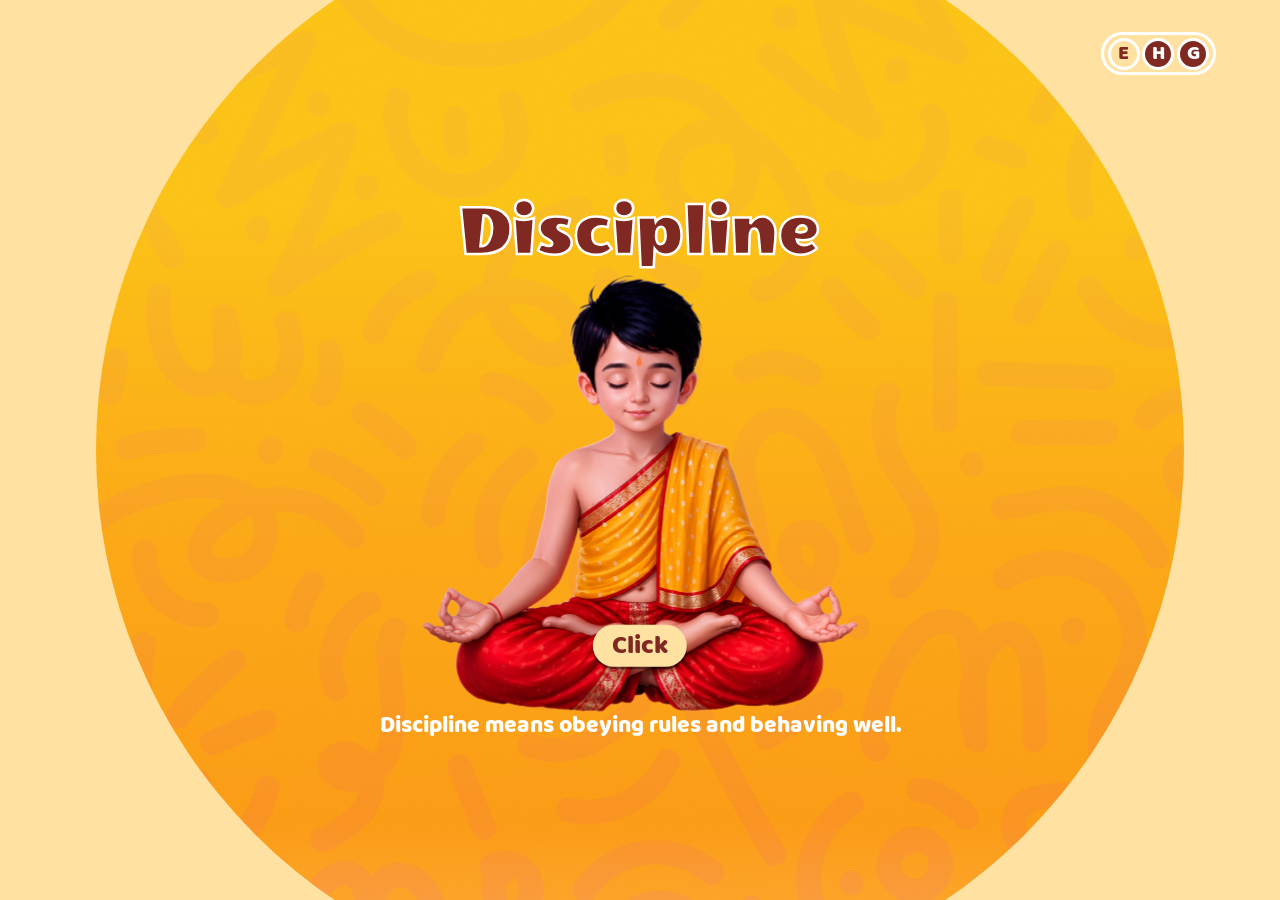
<file: index.html>
<!doctype html>
<html lang="en">
  <head>
    <meta charset="UTF-8" />
    <meta name="viewport" content="width=device-width, initial-scale=1.0" />
    <title data-lang-key="title"></title>
    <link rel="stylesheet" href="./assets/css/style.css" />
  </head>

  <body>
    <div class="circle" id="introCircle">
      <div class="title-main" data-lang-key="title"></div>
      <div class="description" data-lang-key="desc"></div>
      <img class="boy" src="./assets/images/mascot.png" alt="">
      <button
        id="startBtn"
        class="startBtn-1"
        data-lang-key="click"
      ></button>
    </div>

    <!-- Kept outside .main so it is visible initially -->
    <div class="language-container">
      <div class="english active">E</div>
      <div class="hindi">H</div>
      <div class="gujrati">G</div>
    </div>

    <div class="main">
      <div class="home-button home-btn">
        <img src="./assets/images/home-btn.png" alt="" />
      </div>

      <div class="page-title">
        <span data-lang-key="title"></span>
      </div>

      <div class="topics">
        <a href="home.html" class="topic topic-1">
          <div class="num num-1" data-lang-key="num-1"></div>
          <span data-lang-key="topic-1"></span>
          <img src="./assets/images/topic-1.png" alt="" />
        </a>

        <a href="upashray.html" class="topic topic-3">
          <div class="num num-2" data-lang-key="num-2"></div>
          <span data-lang-key="topic-3"></span>
          <img src="./assets/images/topic-3.png" alt="" />
        </a>

        <a href="pathshala.html" class="topic topic-4">
          <div class="num num-3" data-lang-key="num-3"></div>
          <span data-lang-key="topic-4"></span>
          <img src="./assets/images/topic-4.png" alt="" />
        </a>
      </div>
    </div>

    <script src="./assets/js/data.js"></script>
<script src="./assets/js/app.js"></script>

    <script>
      const introCircle = document.getElementById("introCircle");
      const main = document.querySelector(".main");
      const startBtn = document.getElementById("startBtn");
      const homeBtn = document.querySelector(".home-btn");
      const description = document.querySelector(".description");

      const englishBtn = document.querySelector(".english");
      const hindiBtn = document.querySelector(".hindi");
      const gujratiBtn = document.querySelector(".gujrati");

      const transitionAudio = new Audio(
        "./assets/audio/transition/2.mp3",
      );

      const englishAudio = new Audio("./assets/audio/Eng.mpeg");
      const hindiAudio = new Audio("./assets/audio/Hin.mpeg");
      const gujratiAudio = new Audio("./assets/audio/Guj.mpeg");

      const homeAudio = new Audio("./assets/audio/pop.mp3");

      const topicAudio = new Audio(
        "./assets/audio/topic_home-btn_back-btn/7.mp3",
      );

      const allAudios = [
        transitionAudio,
        englishAudio,
        hindiAudio,
        gujratiAudio,
        homeAudio,
        topicAudio,
      ];

      allAudios.forEach((audio) => {
        audio.preload = "auto";
      });

      function playAudio(audio) {
        if (!audio) return;

        try {
          allAudios.forEach((item) => {
            if (item !== audio) {
              item.pause();
              item.currentTime = 0;
            }
          });

          audio.pause();
          audio.currentTime = 0;

          audio.play().catch((error) => {
            console.log("Audio play blocked or failed:", error);
          });
        } catch (error) {
          console.log("Audio play error:", error);
        }
      }

      function startIntro() {
        introCircle.style.display = "flex";
        introCircle.style.opacity = "1";
        introCircle.style.pointerEvents = "auto";

        introCircle.classList.remove("expand");
        main.classList.remove("show");

        void introCircle.offsetWidth;
        void main.offsetWidth;

        introCircle.classList.add("expand");

        setTimeout(() => {
          main.classList.add("show");
        }, 250);

        setTimeout(() => {
          introCircle.style.display = "none";
        }, 1300);
      }

     const boy = document.querySelector(".boy");

startBtn?.addEventListener("click", () => {
  // Hide mascot immediately
  if (boy) {
    boy.style.display = "none";
  }

  if (description) {
    description.style.display = "none";
  }

  playAudio(transitionAudio);
  startIntro();
});

      englishBtn?.addEventListener("click", () => {
        playAudio(englishAudio);
      });

      hindiBtn?.addEventListener("click", () => {
        playAudio(hindiAudio);
      });

      gujratiBtn?.addEventListener("click", () => {
        playAudio(gujratiAudio);
      });

      homeBtn?.addEventListener("click", (event) => {
        event.preventDefault();

        playAudio(homeAudio);

        main.classList.remove("show");

        if (boy) {
          boy.style.display = "";
        }

        if (description) {
          description.style.display = "block";
        }

        introCircle.style.display = "flex";
        introCircle.style.opacity = "1";
        introCircle.style.pointerEvents = "auto";
        introCircle.classList.remove("expand");

        void introCircle.offsetWidth;
        void main.offsetWidth;
      });

      document.querySelectorAll(".topic").forEach((topic) => {
        topic.addEventListener("click", function (event) {
          event.preventDefault();

          const link = this.getAttribute("href");

          playAudio(topicAudio);

          setTimeout(() => {
            window.location.href = link;
          }, 700);
        });
      });
    </script>
  </body>
</html>
</file>
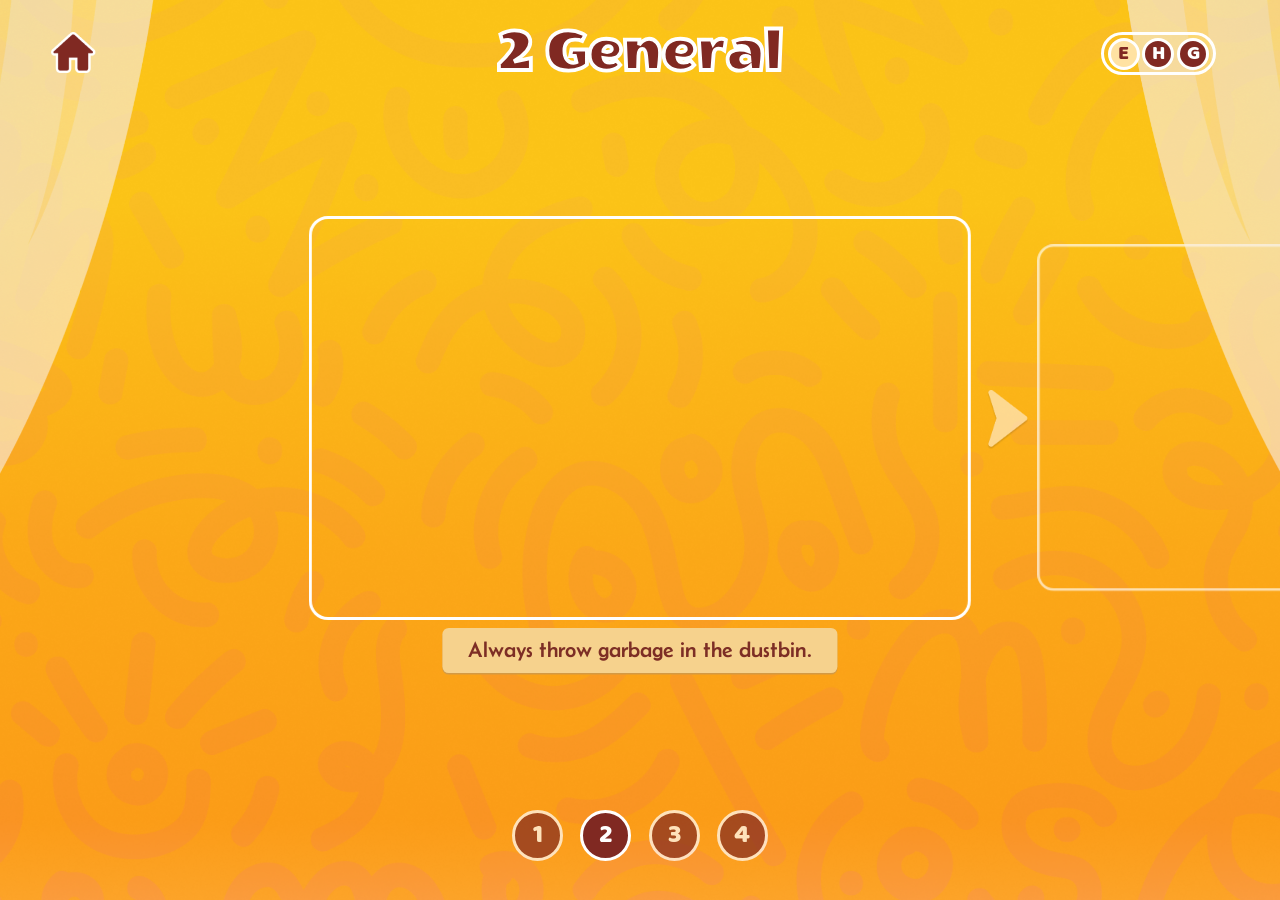
<file: general.html>
<!doctype html>
<html lang="en">
  <head>
    <meta charset="UTF-8" />
    <meta name="viewport" content="width=device-width, initial-scale=1.0" />
    <title data-lang-key="title-2"></title>
    <link
      rel="stylesheet"
      href="./assets/css/swiper-bundle.min.css"
    />
    <link rel="stylesheet" href="./assets/css/style.css" />
  </head>

  <body>
    <a href="index.html" class="home-button home-btn">
      <img src="./assets/images/home-btn.png" alt="" />
    </a>

    <div class="curtain left-curtain">
      <img src="./assets/images/left-curten.png" alt="" />
    </div>

    <div class="curtain right-curtain">
      <img src="./assets/images/right-curten.png" alt="" />
    </div>

    <div class="page-title">
      <span data-lang-key="title-2"></span>
    </div>

    <div class="language-container">
      <div class="english active">E</div>
      <div class="hindi">H</div>
      <div class="gujrati">G</div>
    </div>

    <div class="custom-swiper-wrapper">
      <div class="custom-nav custom-prev">
        <img src="./assets/images/prev-btn.png" alt="" />
      </div>

      <div class="swiper roomSwiper">
        <div class="swiper-wrapper">
          <div class="swiper-slide" data-caption-key="slide-2.1">
            <div class="slide-card">
              <div class="slide-image-box">
                <video
                  autoplay
                  muted
                  loop
                  playsinline
                  src="./assets/videos/2-1.mp4"
                  preload="auto"
                ></video>
              </div>
            </div>
          </div>

          <div class="swiper-slide" data-caption-key="slide-2.2">
            <div class="slide-card">
              <div class="slide-image-box">
                <video
                  muted
                  loop
                  playsinline
                  src="./assets/videos/2-2.mp4"
                  preload="none"
                ></video>
              </div>
            </div>
          </div>

          <div class="swiper-slide" data-caption-key="slide-2.3">
            <div class="slide-card">
              <div class="slide-image-box">
                <video
                  muted
                  loop
                  playsinline
                  src="./assets/videos/2-3.mp4"
                  preload="none"
                ></video>
              </div>
            </div>
          </div>
        </div>

        <div class="shared-caption">
          <div id="sharedCaption"></div>
        </div>
      </div>

      <div class="pages">
        <a href="home.html" data-lang-key="num-1" class="page page-1">1</a>
        <a href="general.html" data-lang-key="num-2" class="page page-1">2</a>
        <a href="upashray.html" data-lang-key="num-3" class="page page-1">3</a>
        <a href="pathshala.html" data-lang-key="num-4" class="page page-1">4</a>
      </div>

      <div class="custom-nav custom-next">
        <img src="./assets/images/next-btn.png" alt="Next" />
      </div>
    </div>

    <script src="./assets/js/data.js"></script>
<script src="./assets/js/app.js"></script>
    <script src="./assets/js/swiper-bundle.min.js"></script>

    <script>
      (() => {
        const sharedCaption = document.getElementById("sharedCaption");

        const homeBtn = document.querySelector(".home-btn");
        const englishBtn = document.querySelector(".english");
        const hindiBtn = document.querySelector(".hindi");
        const gujratiBtn = document.querySelector(".gujrati");

        const prevBtn = document.querySelector(".custom-prev");
        const nextBtn = document.querySelector(".custom-next");

        const pageLinks = document.querySelectorAll(".pages .page");

        const curtainAudio = new Audio("./assets/audio/swipe/curtain.mp3");

        const englishAudio = new Audio("./assets/audio/Eng.mpeg");
        const hindiAudio = new Audio("./assets/audio/Hin.mpeg");
        const gujratiAudio = new Audio("./assets/audio/Guj.mpeg");

        const homeAudio = new Audio("./assets/audio/pop.mp3");
        const topicAudio = new Audio("./assets/audio/topic_home-btn_back-btn/7.mp3");
        const navAudio = new Audio("./assets/audio/swipe/4.mp3");

        curtainAudio.preload = "auto";
        englishAudio.preload = "auto";
        hindiAudio.preload = "auto";
        gujratiAudio.preload = "auto";
        homeAudio.preload = "auto";
        topicAudio.preload = "auto";
        navAudio.preload = "auto";

        function playAudio(audio) {
          if (!audio) return;

          try {
            audio.pause();
            audio.currentTime = 0;

            audio.play().catch((error) => {
              console.log("Audio play blocked or failed:", error);
            });
          } catch (error) {
            console.log("Audio play error:", error);
          }
        }

        window.addEventListener("load", () => {
          playAudio(curtainAudio);
        });

        englishBtn?.addEventListener("click", () => {
          playAudio(englishAudio);
        });

        hindiBtn?.addEventListener("click", () => {
          playAudio(hindiAudio);
        });

        gujratiBtn?.addEventListener("click", () => {
          playAudio(gujratiAudio);
        });

        homeBtn?.addEventListener("click", (e) => {
          e.preventDefault();

          const link = homeBtn.getAttribute("href");

          playAudio(homeAudio);

          setTimeout(() => {
            window.location.href = link;
          }, 500);
        });

        pageLinks.forEach((page) => {
          page.addEventListener("click", function (e) {
            e.preventDefault();

            const link = this.getAttribute("href");

            playAudio(topicAudio);

            setTimeout(() => {
              window.location.href = link;
            }, 500);
          });
        });

        prevBtn?.addEventListener("click", () => {
          playAudio(navAudio);
        });

        nextBtn?.addEventListener("click", () => {
          playAudio(navAudio);
        });

        function getResponsiveSpace() {
          const swiperEl = document.querySelector(".roomSwiper");
          if (!swiperEl) return 760;

          const baseDesignWidth = 1920;
          const currentWidth = swiperEl.offsetWidth;

          // slides are as wide as the card; keep the gap between cards a constant fraction of the card width
          const card = swiperEl.querySelector(".slide-card");
          if (card && card.offsetWidth) return card.offsetWidth * 0.03;
          return (760 * currentWidth) / baseDesignWidth;
        }

        function getCurrentLanguage() {
          return localStorage.getItem("selectedLanguage") || "English";
        }

        function updateSharedCaption(text) {
          const captionBox = document.querySelector(".shared-caption");
          const captionText = document.getElementById("sharedCaption");

          if (!captionBox || !captionText) return;

          const currentWidth = captionBox.offsetWidth || window.innerWidth * 0.2;

          captionBox.style.width = currentWidth + "px";
          captionText.textContent = text;

          requestAnimationFrame(() => {
            captionBox.style.width = "auto";

            const naturalWidth = captionBox.scrollWidth;
            const minWidth = window.innerWidth * 0.2;
            const maxWidth = window.innerWidth * 0.4;

            const finalWidth = Math.max(
              minWidth,
              Math.min(naturalWidth, maxWidth)
            );

            captionBox.style.width = finalWidth + "px";
          });
        }

        function updateSwiperCaption(swiper) {
          if (!sharedCaption) return;
          if (typeof translations === "undefined") return;

          const activeSlide = swiper.slides[swiper.activeIndex];
          if (!activeSlide) return;

          const captionKey = activeSlide.getAttribute("data-caption-key");
          if (!captionKey) return;

          const currentLang = getCurrentLanguage();
          const langData = translations[currentLang] || {};
          const fallbackData = translations["English"] || {};
          const caption = langData[captionKey] || fallbackData[captionKey] || "";

          if (sharedCaption.textContent === caption) return;

          updateSharedCaption(caption);
        }

        function updateNavVisibility(swiper) {
          if (!prevBtn || !nextBtn) return;

          if (swiper.isBeginning) {
            prevBtn.style.visibility = "hidden";
            prevBtn.style.pointerEvents = "none";
          } else {
            prevBtn.style.visibility = "visible";
            prevBtn.style.pointerEvents = "auto";
          }

          if (swiper.isEnd) {
            nextBtn.style.visibility = "hidden";
            nextBtn.style.pointerEvents = "none";
          } else {
            nextBtn.style.visibility = "visible";
            nextBtn.style.pointerEvents = "auto";
          }
        }

        // Only play the video in the centered (active) slide; pause all others.
        function manageSlideVideos(swiper) {
          if (!swiper || !swiper.slides) return;

          const activeSlide = swiper.slides[swiper.activeIndex];

          swiper.slides.forEach((slide, slideIndex) => {
            const video = slide.querySelector("video");
            if (!video) return;

            // active slide loads fully; its immediate neighbours load just the first frame
            // (so they show a picture, not an empty box); everything else stays unloaded
            const isNeighbour = Math.abs(slideIndex - swiper.activeIndex) === 1;
            video.preload = slide === activeSlide ? "auto" : isNeighbour ? "metadata" : "none";
            if (isNeighbour && video.readyState === 0 && video.networkState !== 2) {
              video.load();
            }

            if (slide === activeSlide) {
              if (video.paused) {
                video.play().catch((error) => {
                  console.log("Video play blocked or failed:", error);
                });
              }
            } else {
              if (!video.paused) {
                video.pause();
              }
            }
          });
        }

        const roomSwiper = new Swiper(".roomSwiper", {
          direction: "horizontal",
          loop: false,
          centeredSlides: true,
          slidesPerView: "auto",
          slidesPerGroup: 1,
          spaceBetween: getResponsiveSpace(),
          speed: 800,
          watchSlidesProgress: true,
          navigation: {
            nextEl: ".custom-next",
            prevEl: ".custom-prev",
          },
          on: {
            init: function () {
              updateSwiperCaption(this);
              updateNavVisibility(this);
              manageSlideVideos(this);
            },
            slideChange: function () {
              updateSwiperCaption(this);
              updateNavVisibility(this);
              manageSlideVideos(this);
            },
            reachBeginning: function () {
              updateNavVisibility(this);
            },
            reachEnd: function () {
              updateNavVisibility(this);
            },
            fromEdge: function () {
              updateNavVisibility(this);
            },
          },
        });

        window.addEventListener("resize", () => {
          roomSwiper.params.spaceBetween = getResponsiveSpace();
          roomSwiper.update();
          updateSwiperCaption(roomSwiper);
          updateNavVisibility(roomSwiper);
          manageSlideVideos(roomSwiper);
        });

        if (typeof applyLanguage === "function") {
          const originalApplyLanguage = applyLanguage;

          window.applyLanguage = function (lang) {
            originalApplyLanguage(lang);
            updateSwiperCaption(roomSwiper);
          };
        }
      })();
    </script>
  </body>
</html>
</file>
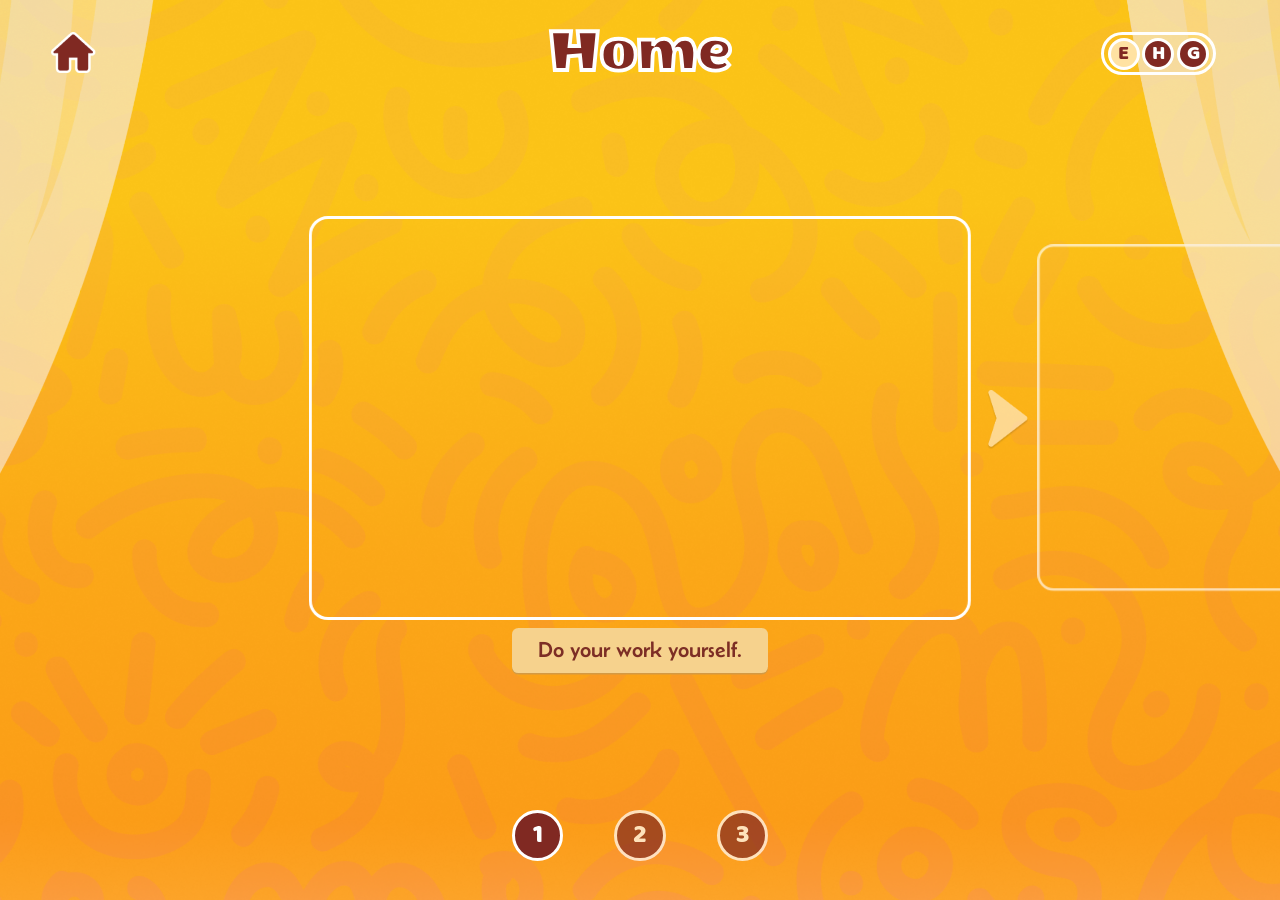
<file: home.html>
<!doctype html>
<html lang="en">
  <head>
    <meta charset="UTF-8" />
    <meta name="viewport" content="width=device-width, initial-scale=1.0" />
    <title data-lang-key="title-1"></title>
    <link
      rel="stylesheet"
      href="./assets/css/swiper-bundle.min.css"
    />
    <link rel="stylesheet" href="./assets/css/style.css" />
  </head>

  <body>
    <a href="index.html" class="home-button home-btn">
      <img src="./assets/images/home-btn.png" alt="" />
    </a>

    <div class="curtain left-curtain">
      <img src="./assets/images/left-curten.png" alt="" />
    </div>

    <div class="curtain right-curtain">
      <img src="./assets/images/right-curten.png" alt="" />
    </div>

    <div class="page-title">
      <span data-lang-key="topic-1"></span>
    </div>

    <div class="language-container">
      <div class="english active">E</div>
      <div class="hindi">H</div>
      <div class="gujrati">G</div>
    </div>

    <div class="custom-swiper-wrapper">
      <div class="custom-nav custom-prev">
        <img src="./assets/images/prev-btn.png" alt="" />
      </div>

      <div class="swiper roomSwiper">
        <div class="swiper-wrapper">
          <div class="swiper-slide" data-caption-key="slide-1.1">
            <div class="slide-card">
              <div class="slide-image-box">
                <video muted loop playsinline src="./assets/videos/1-1.mp4" preload="auto"></video>
              </div>
            </div>
          </div>

          <div class="swiper-slide" data-caption-key="slide-1.2">
            <div class="slide-card">
              <div class="slide-image-box">
                <video muted loop playsinline src="./assets/videos/1-2.mp4" preload="none"></video>
              </div>
            </div>
          </div>

          <div class="swiper-slide" data-caption-key="slide-1.3">
            <div class="slide-card">
              <div class="slide-image-box">
                <video muted loop playsinline src="./assets/videos/1-3.mp4" preload="none"></video>
              </div>
            </div>
          </div>

          <div class="swiper-slide" data-caption-key="slide-1.4">
            <div class="slide-card">
              <div class="slide-image-box">
                <video muted loop playsinline src="./assets/videos/1-4.mp4" preload="none"></video>
              </div>
            </div>
          </div>

          <div class="swiper-slide" data-caption-key="slide-1.5">
            <div class="slide-card">
              <div class="slide-image-box">
                <video muted loop playsinline src="./assets/videos/1-5.mp4" preload="none"></video>
              </div>
            </div>
          </div>

          <div class="swiper-slide" data-caption-key="slide-1.6">
            <div class="slide-card">
              <div class="slide-image-box">
                <video muted loop playsinline src="./assets/videos/1-6.mp4" preload="none"></video>
              </div>
            </div>
          </div>

          <div class="swiper-slide" data-caption-key="slide-1.7">
            <div class="slide-card">
              <div class="slide-image-box">
                <video muted loop playsinline src="./assets/videos/1-7.mp4" preload="none"></video>
              </div>
            </div>
          </div>
        </div>

        <div class="shared-caption">
          <div id="sharedCaption"></div>
        </div>
      </div>

      <div class="pages">
        <a href="home.html" data-lang-key="num-1" class="page page-1">1</a>
       
        <a href="upashray.html" data-lang-key="num-2" class="page page-1">2</a>
        <a href="pathshala.html" data-lang-key="num-3" class="page page-1">3</a>
      </div>

      <div class="custom-nav custom-next">
        <img src="./assets/images/next-btn.png" alt="Next" />
      </div>
    </div>

    <script src="./assets/js/data.js"></script>
<script src="./assets/js/app.js"></script>
      <script src="./assets/js/swiper-bundle.min.js"></script>

    <script>
      (() => {
        const sharedCaption = document.getElementById("sharedCaption");

        const homeBtn = document.querySelector(".home-btn");
        const englishBtn = document.querySelector(".english");
        const hindiBtn = document.querySelector(".hindi");
        const gujratiBtn = document.querySelector(".gujrati");

        const prevBtn = document.querySelector(".custom-prev");
        const nextBtn = document.querySelector(".custom-next");

        const pageLinks = document.querySelectorAll(".pages .page");

        const curtainAudio = new Audio("./assets/audio/swipe/curtain.mp3");

        const englishAudio = new Audio("./assets/audio/Eng.mpeg");
        const hindiAudio = new Audio("./assets/audio/Hin.mpeg");
        const gujratiAudio = new Audio("./assets/audio/Guj.mpeg");

        const homeAudio = new Audio("./assets/audio/pop.mp3");
        const topicAudio = new Audio("./assets/audio/topic_home-btn_back-btn/7.mp3");
        const navAudio = new Audio("./assets/audio/swipe/4.mp3");

        curtainAudio.preload = "auto";
        englishAudio.preload = "auto";
        hindiAudio.preload = "auto";
        gujratiAudio.preload = "auto";
        homeAudio.preload = "auto";
        topicAudio.preload = "auto";
        navAudio.preload = "auto";

        function playAudio(audio) {
          if (!audio) return;

          try {
            audio.pause();
            audio.currentTime = 0;

            audio.play().catch((error) => {
              console.log("Audio play blocked or failed:", error);
            });
          } catch (error) {
            console.log("Audio play error:", error);
          }
        }

        window.addEventListener("load", () => {
          playAudio(curtainAudio);
        });

        englishBtn?.addEventListener("click", () => {
          playAudio(englishAudio);
        });

        hindiBtn?.addEventListener("click", () => {
          playAudio(hindiAudio);
        });

        gujratiBtn?.addEventListener("click", () => {
          playAudio(gujratiAudio);
        });

        homeBtn?.addEventListener("click", (e) => {
          e.preventDefault();

          const link = homeBtn.getAttribute("href");

          playAudio(homeAudio);

          setTimeout(() => {
            window.location.href = link;
          }, 500);
        });

        pageLinks.forEach((page) => {
          page.addEventListener("click", function (e) {
            e.preventDefault();

            const link = this.getAttribute("href");

            playAudio(topicAudio);

            setTimeout(() => {
              window.location.href = link;
            }, 500);
          });
        });

        prevBtn?.addEventListener("click", () => {
          playAudio(navAudio);
        });

        nextBtn?.addEventListener("click", () => {
          playAudio(navAudio);
        });

        function getResponsiveSpace() {
          const swiperEl = document.querySelector(".roomSwiper");
          if (!swiperEl) return 760;

          const baseDesignWidth = 1920;
          const currentWidth = swiperEl.offsetWidth;

          // slides are as wide as the card; keep the gap between cards a constant fraction of the card width
          const card = swiperEl.querySelector(".slide-card");
          if (card && card.offsetWidth) return card.offsetWidth * 0.03;
          return (760 * currentWidth) / baseDesignWidth;
        }

        function getCurrentLanguage() {
          return localStorage.getItem("selectedLanguage") || "English";
        }

        function updateSharedCaption(text) {
          const captionBox = document.querySelector(".shared-caption");
          const captionText = document.getElementById("sharedCaption");

          if (!captionBox || !captionText) return;

          const currentWidth = captionBox.offsetWidth || window.innerWidth * 0.2;

          captionBox.style.width = currentWidth + "px";
          captionText.textContent = text;

          requestAnimationFrame(() => {
            captionBox.style.width = "auto";

            const naturalWidth = captionBox.scrollWidth;
            const minWidth = window.innerWidth * 0.2;
            const maxWidth = window.innerWidth * 0.4;

            const finalWidth = Math.max(
              minWidth,
              Math.min(naturalWidth, maxWidth)
            );

            captionBox.style.width = finalWidth + "px";
          });
        }

        function updateSwiperCaption(swiper) {
          if (!sharedCaption) return;
          if (typeof translations === "undefined") return;

          const activeSlide = swiper.slides[swiper.activeIndex];
          if (!activeSlide) return;

          const captionKey = activeSlide.getAttribute("data-caption-key");
          if (!captionKey) return;

          const currentLang = getCurrentLanguage();
          const langData = translations[currentLang] || {};
          const fallbackData = translations["English"] || {};
          const caption = langData[captionKey] || fallbackData[captionKey] || "";

          if (sharedCaption.textContent === caption) return;

          updateSharedCaption(caption);
        }

        function updateNavVisibility(swiper) {
          if (!prevBtn || !nextBtn) return;

          if (swiper.isBeginning) {
            prevBtn.style.visibility = "hidden";
            prevBtn.style.pointerEvents = "none";
          } else {
            prevBtn.style.visibility = "visible";
            prevBtn.style.pointerEvents = "auto";
          }

          if (swiper.isEnd) {
            nextBtn.style.visibility = "hidden";
            nextBtn.style.pointerEvents = "none";
          } else {
            nextBtn.style.visibility = "visible";
            nextBtn.style.pointerEvents = "auto";
          }
        }

        // Only the video in the centered (active) slide may play.
        // Every other video — visible side-slides included, and anything
        // fully off-screen — must be paused.
        function manageSlideVideos(swiper) {
          if (!swiper || !swiper.slides) return;

          const activeSlide = swiper.slides[swiper.activeIndex];
          const activeVideo = activeSlide
            ? activeSlide.querySelector("video")
            : null;

          swiper.slides.forEach((slide, slideIndex) => {
            const video = slide.querySelector("video");
            if (!video) return;

            // active slide loads fully; its immediate neighbours load just the first frame
            // (so they show a picture, not an empty box); everything else stays unloaded
            const isNeighbour = Math.abs(slideIndex - swiper.activeIndex) === 1;
            video.preload = video === activeVideo ? "auto" : isNeighbour ? "metadata" : "none";
            if (isNeighbour && video.readyState === 0 && video.networkState !== 2) {
              video.load();
            }

            // Pause anything that is not the active slide's video,
            // regardless of whether it's currently visible on screen.
            if (video !== activeVideo && !video.paused) {
              video.pause();
            }
          });

          if (activeVideo && activeVideo.paused) {
            activeVideo.play().catch((error) => {
              console.log("Video play blocked or failed:", error);
            });
          }
        }

        const roomSwiper = new Swiper(".roomSwiper", {
          direction: "horizontal",
          rtl: true,
          loop: false,
          centeredSlides: true,
          slidesPerView: "auto",
          slidesPerGroup: 1,
          spaceBetween: getResponsiveSpace(),
          speed: 800,
          watchSlidesProgress: true,
          navigation: {
            nextEl: ".custom-next",
            prevEl: ".custom-prev",
          },
          on: {
            init: function () {
              updateSwiperCaption(this);
              updateNavVisibility(this);
              manageSlideVideos(this);
            },
            slideChange: function () {
              updateSwiperCaption(this);
              updateNavVisibility(this);
              manageSlideVideos(this);
            },
            transitionEnd: function () {
              manageSlideVideos(this);
            },
            reachBeginning: function () {
              updateNavVisibility(this);
            },
            reachEnd: function () {
              updateNavVisibility(this);
            },
            fromEdge: function () {
              updateNavVisibility(this);
            },
          },
        });

        window.addEventListener("resize", () => {
          roomSwiper.params.spaceBetween = getResponsiveSpace();
          roomSwiper.update();
          updateSwiperCaption(roomSwiper);
          updateNavVisibility(roomSwiper);
          manageSlideVideos(roomSwiper);
        });

        if (typeof applyLanguage === "function") {
          const originalApplyLanguage = applyLanguage;

          window.applyLanguage = function (lang) {
            originalApplyLanguage(lang);
            updateSwiperCaption(roomSwiper);
          };
        }
      })();
    </script>
  </body>
</html>
</file>
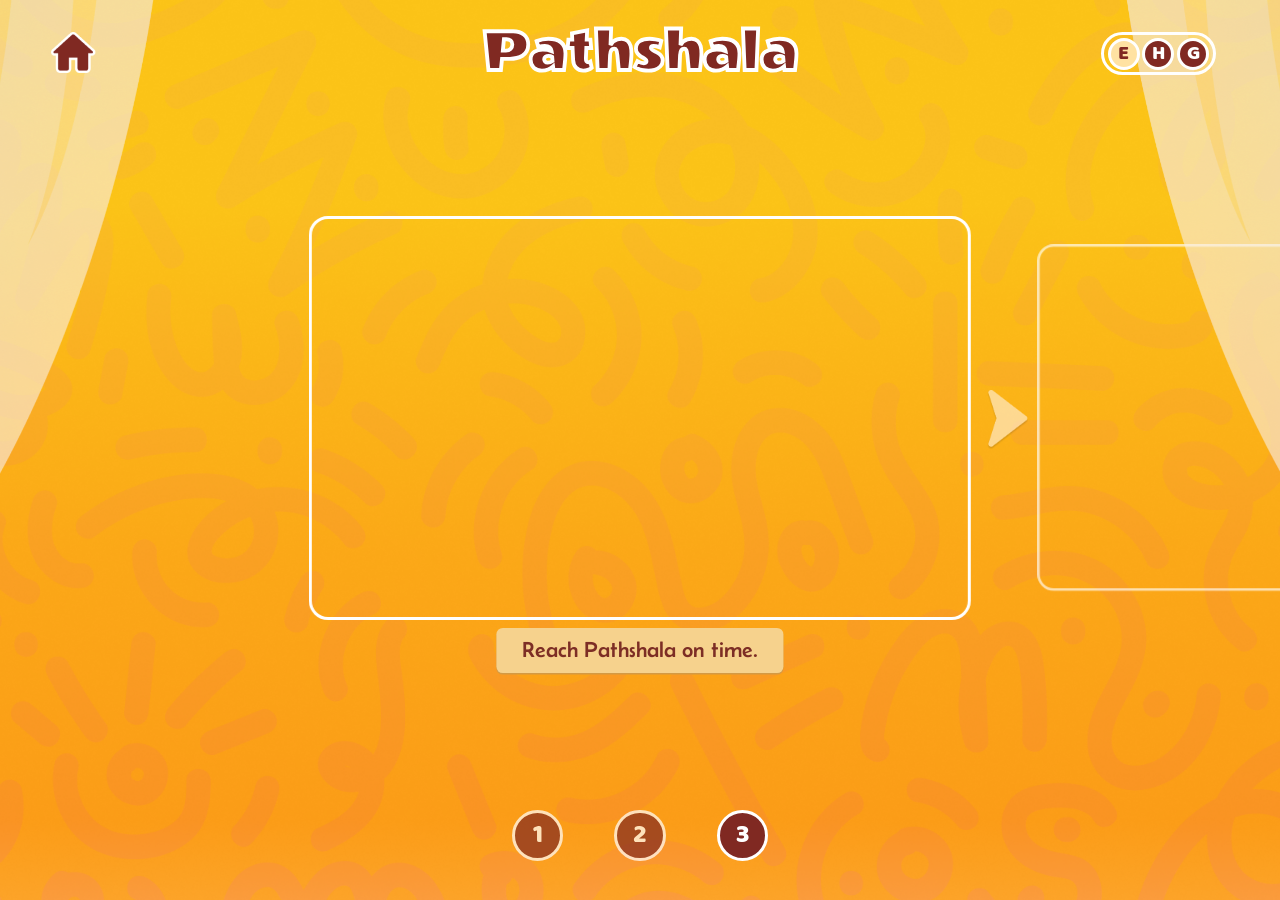
<file: pathshala.html>
<!doctype html>
<html lang="en">

<head>
  <meta charset="UTF-8" />
  <meta name="viewport" content="width=device-width, initial-scale=1.0" />
  <title data-lang-key="title-4"></title>
     <link
      rel="stylesheet"
      href="./assets/css/swiper-bundle.min.css"
    />
  <link rel="stylesheet" href="./assets/css/style.css?v=2" />
</head>

<body>
  <a href="index.html" class="home-button home-btn">
    <img src="./assets/images/home-btn.png" alt="" />
  </a>

  <div class="curtain left-curtain">
    <img src="./assets/images/left-curten.png" alt="" />
  </div>

  <div class="curtain right-curtain">
    <img src="./assets/images/right-curten.png" alt="" />
  </div>

  <div class="page-title">
    <span data-lang-key="topic-4"></span>
  </div>

  <div class="language-container">
    <div class="english active">E</div>
    <div class="hindi">H</div>
    <div class="gujrati">G</div>
  </div>

  <div class="custom-swiper-wrapper">
    <div class="custom-nav custom-prev">
      <img src="./assets/images/prev-btn.png" alt="" />
    </div>

    <div class="swiper roomSwiper">
      <div class="swiper-wrapper">
        <div class="swiper-slide" data-caption-key="slide-4.1">
          <div class="slide-card">
            <div class="slide-image-box">
              <video muted loop playsinline src="./assets/videos/4-1.mp4" preload="auto"></video>
            </div>
          </div>
        </div>

        <div class="swiper-slide" data-caption-key="slide-4.2">
          <div class="slide-card">
            <div class="slide-image-box">
              <video muted loop playsinline src="./assets/videos/4-2.mp4" preload="none"></video>
            </div>
          </div>
        </div>

        <div class="swiper-slide" data-caption-key="slide-4.3">
          <div class="slide-card">
            <div class="slide-image-box">
              <video muted loop playsinline src="./assets/videos/4-3.mp4" preload="none"></video>
              <img class="no-sign" src="./assets/videos/no.gif" alt="" />
            </div>
          </div>
        </div>

        <div class="swiper-slide" data-caption-key="slide-4.4">
          <div class="slide-card">
            <div class="slide-image-box">
              <video muted loop playsinline src="./assets/videos/4-4.mp4" preload="none"></video>
              <img class="no-sign" src="./assets/videos/no.gif" alt="" />
            </div>
          </div>
        </div>

        <div class="swiper-slide" data-caption-key="slide-4.5">
          <div class="slide-card">
            <div class="slide-image-box">
              <video muted loop playsinline src="./assets/videos/4-5.mp4" preload="none"></video>
            </div>
          </div>
        </div>

      </div>

      <div class="shared-caption">
        <div id="sharedCaption"></div>
      </div>
    </div>

   <div class="pages">
        <a href="home.html" data-lang-key="num-1" class="page page-1">1</a>
       
        <a href="upashray.html" data-lang-key="num-2" class="page page-1">2</a>
        <a href="pathshala.html" data-lang-key="num-3" class="page page-1">3</a>
      </div>


    <div class="custom-nav custom-next">
      <img src="./assets/images/next-btn.png" alt="Next" />
    </div>
  </div>

  <a href="pranam.html" class="pranam-link" style="visibility: hidden; opacity: 0; pointer-events: none;">
    <img src="./assets/images/arowAsset.png" alt="" />
    <span data-lang-key="pranam"></span>
  </a>

  <script src="./assets/js/data.js"></script>
<script src="./assets/js/app.js"></script>
  <script src="./assets/js/swiper-bundle.min.js"></script>

  <script>
    (() => {
      const sharedCaption = document.getElementById("sharedCaption");

      const homeBtn = document.querySelector(".home-btn");
      const englishBtn = document.querySelector(".english");
      const hindiBtn = document.querySelector(".hindi");
      const gujratiBtn = document.querySelector(".gujrati");

      const nextBtn = document.querySelector(".custom-next");
      const prevBtn = document.querySelector(".custom-prev");
      const pranamLink = document.querySelector(".pranam-link");

      const pageLinks = document.querySelectorAll(".pages .page");

      const curtainAudio = new Audio("./assets/audio/swipe/curtain.mp3");

      const englishAudio = new Audio("./assets/audio/Eng.mpeg");
      const hindiAudio = new Audio("./assets/audio/Hin.mpeg");
      const gujratiAudio = new Audio("./assets/audio/Guj.mpeg");

      const homeAudio = new Audio("./assets/audio/pop.mp3");
      const topicAudio = new Audio("./assets/audio/topic_home-btn_back-btn/7.mp3");
      const navAudio = new Audio("./assets/audio/swipe/4.mp3");

      curtainAudio.preload = "auto";
      englishAudio.preload = "auto";
      hindiAudio.preload = "auto";
      gujratiAudio.preload = "auto";
      homeAudio.preload = "auto";
      topicAudio.preload = "auto";
      navAudio.preload = "auto";

      function playAudio(audio) {
        if (!audio) return;

        try {
          audio.pause();
          audio.currentTime = 0;

          audio.play().catch((error) => {
            console.log("Audio play blocked or failed:", error);
          });
        } catch (error) {
          console.log("Audio play error:", error);
        }
      }

      window.addEventListener("load", () => {
        playAudio(curtainAudio);
      });

      englishBtn?.addEventListener("click", () => {
        playAudio(englishAudio);
      });

      hindiBtn?.addEventListener("click", () => {
        playAudio(hindiAudio);
      });

      gujratiBtn?.addEventListener("click", () => {
        playAudio(gujratiAudio);
      });

      homeBtn?.addEventListener("click", (e) => {
        e.preventDefault();

        const link = homeBtn.getAttribute("href");

        playAudio(homeAudio);

        setTimeout(() => {
          window.location.href = link;
        }, 500);
      });

      pageLinks.forEach((page) => {
        page.addEventListener("click", function (e) {
          e.preventDefault();

          const link = this.getAttribute("href");

          playAudio(topicAudio);

          setTimeout(() => {
            window.location.href = link;
          }, 500);
        });
      });

      function getResponsiveSpace() {
        const swiperEl = document.querySelector(".roomSwiper");
        if (!swiperEl) return 760;

        const baseDesignWidth = 1920;
        const currentWidth = swiperEl.offsetWidth;

        // slides are as wide as the card; keep the gap between cards a constant fraction of the card width
        const card = swiperEl.querySelector(".slide-card");
        if (card && card.offsetWidth) return card.offsetWidth * 0.03;
        return (760 * currentWidth) / baseDesignWidth;
      }

      function getCurrentLanguage() {
        return localStorage.getItem("selectedLanguage") || "English";
      }

      function updateSharedCaption(text) {
        const captionBox = document.querySelector(".shared-caption");
        const captionText = document.getElementById("sharedCaption");

        if (!captionBox || !captionText) return;

        const currentWidth = captionBox.offsetWidth || window.innerWidth * 0.2;

        captionBox.style.width = currentWidth + "px";
        captionText.textContent = text;

        requestAnimationFrame(() => {
          captionBox.style.width = "auto";

          const naturalWidth = captionBox.scrollWidth;
          const minWidth = window.innerWidth * 0.2;
          const maxWidth = window.innerWidth * 0.4;

          const finalWidth = Math.max(
            minWidth,
            Math.min(naturalWidth, maxWidth)
          );

          captionBox.style.width = finalWidth + "px";
        });
      }

      function updateSwiperCaption(swiper) {
        if (!sharedCaption) return;
        if (typeof translations === "undefined") return;

        const activeSlide = swiper.slides[swiper.activeIndex];
        if (!activeSlide) return;

        const captionKey = activeSlide.getAttribute("data-caption-key");
        if (!captionKey) return;

        const currentLang = getCurrentLanguage();
        const langData = translations[currentLang] || {};
        const fallbackData = translations["English"] || {};
        const caption = langData[captionKey] || fallbackData[captionKey] || "";

        if (sharedCaption.textContent === caption) return;

        updateSharedCaption(caption);
      }

      function updateNavVisibility(swiper) {
        if (!prevBtn || !nextBtn || !pranamLink) return;

        if (swiper.isBeginning) {
          prevBtn.style.visibility = "hidden";
          prevBtn.style.pointerEvents = "none";
          prevBtn.style.opacity = "0";
        } else {
          prevBtn.style.visibility = "visible";
          prevBtn.style.pointerEvents = "auto";
          prevBtn.style.opacity = "1";
        }

        if (swiper.isEnd) {
          nextBtn.style.visibility = "hidden";
          nextBtn.style.pointerEvents = "none";
          nextBtn.style.opacity = "0";

          pranamLink.style.visibility = "visible";
          pranamLink.style.pointerEvents = "auto";
          pranamLink.style.opacity = "1";
        } else {
          nextBtn.style.visibility = "visible";
          nextBtn.style.pointerEvents = "auto";
          nextBtn.style.opacity = "1";

          pranamLink.style.visibility = "hidden";
          pranamLink.style.pointerEvents = "none";
          pranamLink.style.opacity = "0";
        }
      }

      // Only the video in the centered (active) slide may play.
      // Every other video — visible side-slides included, and anything
      // fully off-screen — must be paused.
      function manageSlideVideos(swiper) {
        if (!swiper || !swiper.slides) return;

        const activeSlide = swiper.slides[swiper.activeIndex];
        const activeVideo = activeSlide
          ? activeSlide.querySelector("video")
          : null;

        swiper.slides.forEach((slide, slideIndex) => {
          const video = slide.querySelector("video");
          if (!video) return;

          // active slide loads fully; its immediate neighbours load just the first frame
          // (so they show a picture, not an empty box); everything else stays unloaded
          const isNeighbour = Math.abs(slideIndex - swiper.activeIndex) === 1;
          video.preload = video === activeVideo ? "auto" : isNeighbour ? "metadata" : "none";
          if (isNeighbour && video.readyState === 0 && video.networkState !== 2) {
            video.load();
          }

          // Pause anything that is not the active slide's video,
          // regardless of whether it's currently visible on screen.
          if (video !== activeVideo && !video.paused) {
            video.pause();
          }
        });

        if (activeVideo && activeVideo.paused) {
          activeVideo.play().catch((error) => {
            console.log("Video play blocked or failed:", error);
          });
        }
      }

      const roomSwiper = new Swiper(".roomSwiper", {
        direction: "horizontal",
        loop: false,
        centeredSlides: true,
        slidesPerView: "auto",
        slidesPerGroup: 1,
        spaceBetween: getResponsiveSpace(),
        speed: 800,
        watchSlidesProgress: true,
        navigation: {
          nextEl: ".custom-next",
          prevEl: ".custom-prev",
        },
        on: {
          init: function () {
            updateSwiperCaption(this);
            updateNavVisibility(this);
            manageSlideVideos(this);
          },
          slideChange: function () {
            updateSwiperCaption(this);
            updateNavVisibility(this);
            manageSlideVideos(this);
          },
          transitionEnd: function () {
            manageSlideVideos(this);
          },
          reachBeginning: function () {
            updateNavVisibility(this);
          },
          reachEnd: function () {
            updateNavVisibility(this);
          },
          fromEdge: function () {
            updateNavVisibility(this);
          },
        },
      });

      prevBtn?.addEventListener(
        "click",
        () => {
          playAudio(navAudio);
        },
        true
      );

      nextBtn?.addEventListener(
        "click",
        () => {
          playAudio(navAudio);
        },
        true
      );

      pranamLink?.addEventListener("click", (e) => {
        e.preventDefault();

        const link = pranamLink.getAttribute("href");

        playAudio(navAudio);

        setTimeout(() => {
          window.location.href = link;
        }, 500);
      });

      window.addEventListener("resize", () => {
        roomSwiper.params.spaceBetween = getResponsiveSpace();
        roomSwiper.update();
        updateSwiperCaption(roomSwiper);
        updateNavVisibility(roomSwiper);
        manageSlideVideos(roomSwiper);
      });

      if (typeof window.applyLanguage === "function") {
        const originalApplyLanguage = window.applyLanguage;

        window.applyLanguage = function (lang) {
          originalApplyLanguage(lang);
          updateSwiperCaption(roomSwiper);
        };
      }
    })();
  </script>
</body>

</html>
</file>
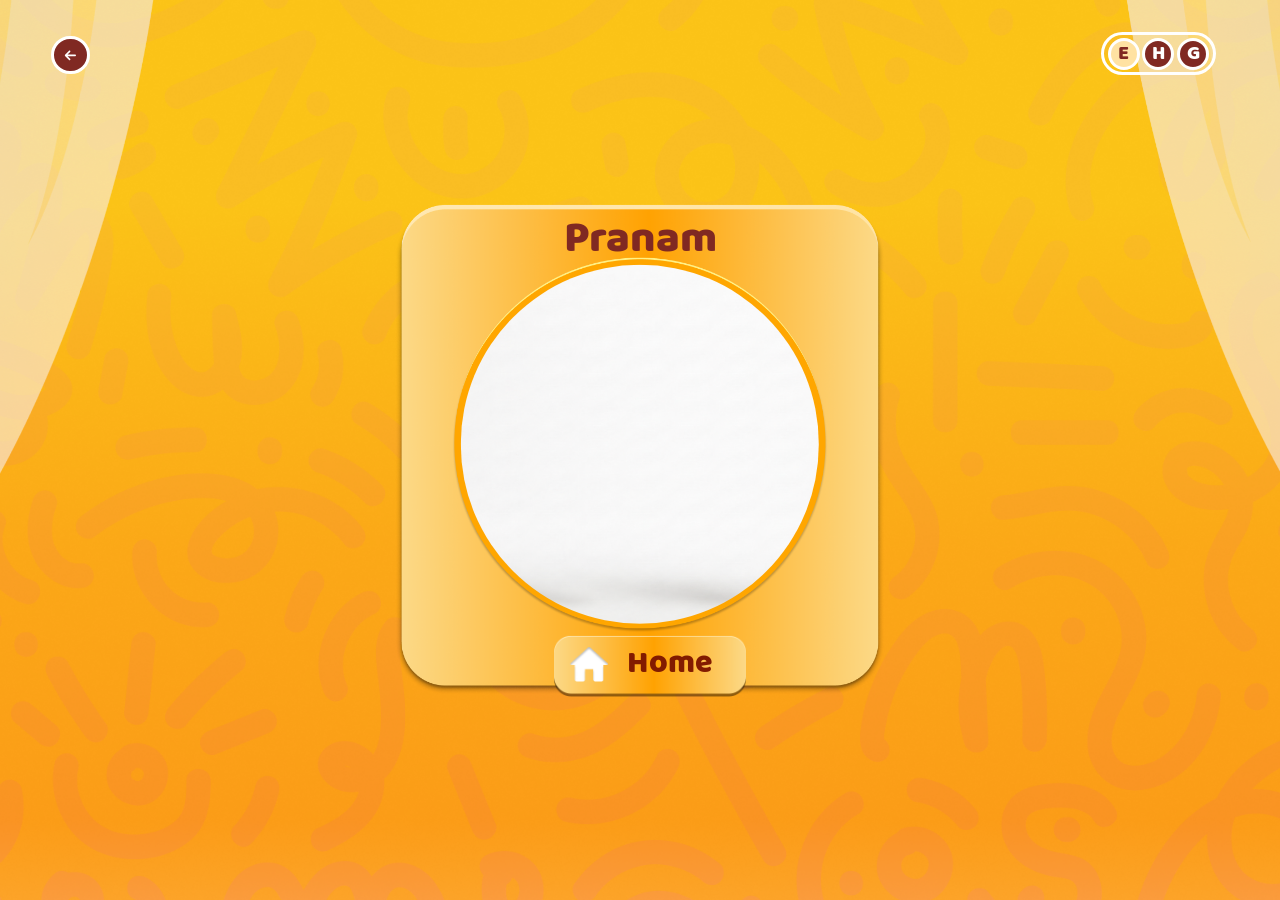
<file: pranam.html>
<!doctype html>
<html lang="en">
  <head>
    <meta charset="UTF-8" />
    <meta name="viewport" content="width=device-width, initial-scale=1.0" />
    <title data-lang-key="pranam"></title>
    <link rel="stylesheet" href="./assets/css/style.css" />
  </head>

  <body>
    <div class="curtain left-curtain">
      <img src="./assets/images/left-curten.png" alt="" />
    </div>

    <div class="curtain right-curtain">
      <img src="./assets/images/right-curten.png" alt="" />
    </div>

    <a href="pathshala.html" class="back-btn">
      <i>
        <!-- arrow-left icon from Font Awesome Free (CC BY 4.0) -->
        <svg viewBox="0 0 448 512" width="1em" height="1em" fill="currentColor" aria-hidden="true" style="display: block">
          <path d="M9.4 233.4c-12.5 12.5-12.5 32.8 0 45.3l160 160c12.5 12.5 32.8 12.5 45.3 0s12.5-32.8 0-45.3L109.2 288 416 288c17.7 0 32-14.3 32-32s-14.3-32-32-32l-306.7 0L214.6 118.6c12.5-12.5 12.5-32.8 0-45.3s-32.8-12.5-45.3 0l-160 160z" />
        </svg>
      </i>
    </a>

    <div class="language-container">
      <div class="english active">E</div>
      <div class="hindi">H</div>
      <div class="gujrati">G</div>
    </div>

    <div class="pranam-container">
      <div class="pranam-img">
        <div class="pranam-video">
          <video src="./assets/videos/pranam.mp4" autoplay muted preload="auto"></video>
        </div>
        <span data-lang-key="pranam"></span>
        <img src="./assets/images/pranam-img.png" alt="" />
      </div>

      <a href="index.html" class="home-btn-1">
        <span data-lang-key="home"></span>
        <img src="./assets/images/home-btn-1.png" alt="" />
      </a>
    </div>

    <script src="./assets/js/data.js"></script>
<script src="./assets/js/app.js"></script>

    <script>
      (() => {
        const englishBtn = document.querySelector(".english");
        const hindiBtn = document.querySelector(".hindi");
        const gujratiBtn = document.querySelector(".gujrati");

        const backBtn = document.querySelector(".back-btn");
        const homeBtn = document.querySelector(".home-btn-1");

        // Page load audio
        const pageLoadAudio = new Audio("./assets/audio/pranam.mp3");

        // Language audios
        const englishAudio = new Audio("./assets/audio/Eng.mpeg");
        const hindiAudio = new Audio("./assets/audio/Hin.mpeg");
        const gujratiAudio = new Audio("./assets/audio/Guj.mpeg");

        // Button audios
        const backAudio = new Audio("./assets/audio/pop.mp3");
        const homeAudio = new Audio("./assets/audio/topic_home-btn_back-btn/7.mp3");

        pageLoadAudio.preload = "auto";
        englishAudio.preload = "auto";
        hindiAudio.preload = "auto";
        gujratiAudio.preload = "auto";
        backAudio.preload = "auto";
        homeAudio.preload = "auto";

        function playAudio(audio) {
          if (!audio) return;

          try {
            audio.pause();
            audio.currentTime = 0;

            audio.play().catch((error) => {
              console.log("Audio play blocked or failed:", error);
            });
          } catch (error) {
            console.log("Audio play error:", error);
          }
        }

        // Page load / refresh audio
        window.addEventListener("load", () => {
          playAudio(pageLoadAudio);
        });

        // Language button audios
        englishBtn?.addEventListener("click", () => {
          playAudio(englishAudio);
        });

        hindiBtn?.addEventListener("click", () => {
          playAudio(hindiAudio);
        });

        gujratiBtn?.addEventListener("click", () => {
          playAudio(gujratiAudio);
        });

        // Back button audio
        backBtn?.addEventListener("click", (e) => {
          e.preventDefault();

          const link = backBtn.getAttribute("href");

          playAudio(backAudio);

          setTimeout(() => {
            window.location.href = link;
          }, 500);
        });

        // Home button audio
        homeBtn?.addEventListener("click", (e) => {
          e.preventDefault();

          const link = homeBtn.getAttribute("href");

          playAudio(homeAudio);

          setTimeout(() => {
            window.location.href = link;
          }, 500);
        });
      })();
    </script>
  </body>
</html>
</file>
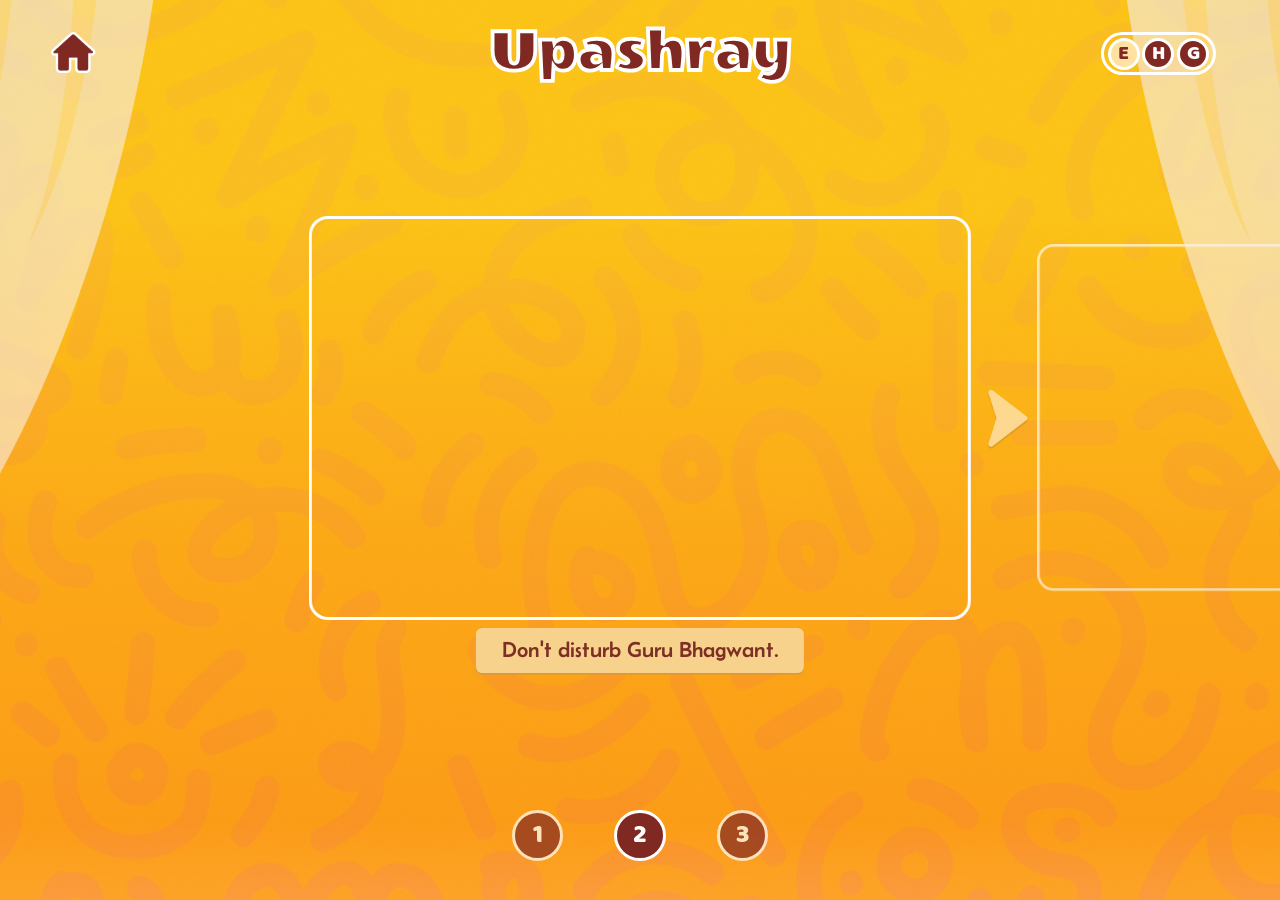
<file: upashray.html>
<!doctype html>
<html lang="en">
  <head>
    <meta charset="UTF-8" />
    <meta name="viewport" content="width=device-width, initial-scale=1.0" />
    <title data-lang-key="title-3"></title>
    <link
      rel="stylesheet"
      href="./assets/css/swiper-bundle.min.css"
    />
    <link rel="stylesheet" href="./assets/css/style.css" />
  </head>

  <body>
    <a href="index.html" class="home-button home-btn">
      <img src="./assets/images/home-btn.png" alt="" />
    </a>

    <div class="curtain left-curtain">
      <img src="./assets/images/left-curten.png" alt="" />
    </div>

    <div class="curtain right-curtain">
      <img src="./assets/images/right-curten.png" alt="" />
    </div>

    <div class="page-title">
      <span data-lang-key="topic-3"></span>
    </div>

    <div class="language-container">
      <div class="english active">E</div>
      <div class="hindi">H</div>
      <div class="gujrati">G</div>
    </div>

    <div class="custom-swiper-wrapper">
      <div class="custom-nav custom-prev">
        <img src="./assets/images/prev-btn.png" alt="" />
      </div>

      <div class="swiper roomSwiper">
        <div class="swiper-wrapper">
          <div class="swiper-slide" data-caption-key="slide-3.1">
            <div class="slide-card">
              <div class="slide-image-box">
                <video
                  muted
                  loop
                  playsinline
                  src="./assets/videos/3-1.mp4"
                  preload="auto"
                ></video>
              </div>
            </div>
          </div>

          <div class="swiper-slide" data-caption-key="slide-3.2">
            <div class="slide-card">
              <div class="slide-image-box">
                <video
                  muted
                  loop
                  playsinline
                  src="./assets/videos/3-2.mp4"
                  preload="none"
                ></video>
              </div>
            </div>
          </div>

          <div class="swiper-slide" data-caption-key="slide-3.3">
            <div class="slide-card">
              <div class="slide-image-box">
                <video
                  muted
                  loop
                  playsinline
                  src="./assets/videos/3-3.mp4"
                  preload="none"
                ></video>
              </div>
            </div>
          </div>

          <div class="swiper-slide" data-caption-key="slide-3.4">
            <div class="slide-card">
              <div class="slide-image-box">
                <video
                  muted
                  loop
                  playsinline
                  src="./assets/videos/3-4.mp4"
                  preload="none"
                ></video>
              </div>
            </div>
          </div>

          <div class="swiper-slide" data-caption-key="slide-3.5">
            <div class="slide-card">
              <div class="slide-image-box">
                <video
                  muted
                  loop
                  playsinline
                  src="./assets/videos/3-5.mp4"
                  preload="none"
                ></video>
              </div>
            </div>
          </div>
        </div>

        <div class="shared-caption">
          <div id="sharedCaption"></div>
        </div>
      </div>

   <div class="pages">
        <a href="home.html" data-lang-key="num-1" class="page page-1">1</a>
       
        <a href="upashray.html" data-lang-key="num-2" class="page page-1">2</a>
        <a href="pathshala.html" data-lang-key="num-3" class="page page-1">3</a>
      </div>


      <div class="custom-nav custom-next">
        <img src="./assets/images/next-btn.png" alt="Next" />
      </div>
    </div>

    <script src="./assets/js/data.js"></script>
<script src="./assets/js/app.js"></script>
      <script src="./assets/js/swiper-bundle.min.js"></script>

    <script>
      (() => {
        const sharedCaption = document.getElementById("sharedCaption");

        const homeBtn = document.querySelector(".home-btn");
        const englishBtn = document.querySelector(".english");
        const hindiBtn = document.querySelector(".hindi");
        const gujratiBtn = document.querySelector(".gujrati");

        const prevBtn = document.querySelector(".custom-prev");
        const nextBtn = document.querySelector(".custom-next");

        const pageLinks = document.querySelectorAll(".pages .page");

        const curtainAudio = new Audio("./assets/audio/swipe/curtain.mp3");

        const englishAudio = new Audio("./assets/audio/Eng.mpeg");
        const hindiAudio = new Audio("./assets/audio/Hin.mpeg");
        const gujratiAudio = new Audio("./assets/audio/Guj.mpeg");

        const homeAudio = new Audio("./assets/audio/pop.mp3");
        const topicAudio = new Audio("./assets/audio/topic_home-btn_back-btn/7.mp3");
        const navAudio = new Audio("./assets/audio/swipe/4.mp3");

        curtainAudio.preload = "auto";
        englishAudio.preload = "auto";
        hindiAudio.preload = "auto";
        gujratiAudio.preload = "auto";
        homeAudio.preload = "auto";
        topicAudio.preload = "auto";
        navAudio.preload = "auto";

        function playAudio(audio) {
          if (!audio) return;

          try {
            audio.pause();
            audio.currentTime = 0;

            audio.play().catch((error) => {
              console.log("Audio play blocked or failed:", error);
            });
          } catch (error) {
            console.log("Audio play error:", error);
          }
        }

        window.addEventListener("load", () => {
          playAudio(curtainAudio);
        });

        englishBtn?.addEventListener("click", () => {
          playAudio(englishAudio);
        });

        hindiBtn?.addEventListener("click", () => {
          playAudio(hindiAudio);
        });

        gujratiBtn?.addEventListener("click", () => {
          playAudio(gujratiAudio);
        });

        homeBtn?.addEventListener("click", (e) => {
          e.preventDefault();

          const link = homeBtn.getAttribute("href");

          playAudio(homeAudio);

          setTimeout(() => {
            window.location.href = link;
          }, 500);
        });

        pageLinks.forEach((page) => {
          page.addEventListener("click", function (e) {
            e.preventDefault();

            const link = this.getAttribute("href");

            playAudio(topicAudio);

            setTimeout(() => {
              window.location.href = link;
            }, 500);
          });
        });

        prevBtn?.addEventListener("click", () => {
          playAudio(navAudio);
        });

        nextBtn?.addEventListener("click", () => {
          playAudio(navAudio);
        });

        function getResponsiveSpace() {
          const swiperEl = document.querySelector(".roomSwiper");
          if (!swiperEl) return 760;

          const baseDesignWidth = 1920;
          const currentWidth = swiperEl.offsetWidth;

          // slides are as wide as the card; keep the gap between cards a constant fraction of the card width
          const card = swiperEl.querySelector(".slide-card");
          if (card && card.offsetWidth) return card.offsetWidth * 0.03;
          return (760 * currentWidth) / baseDesignWidth;
        }

        function getCurrentLanguage() {
          return localStorage.getItem("selectedLanguage") || "English";
        }

        function updateSharedCaption(text) {
          const captionBox = document.querySelector(".shared-caption");
          const captionText = document.getElementById("sharedCaption");

          if (!captionBox || !captionText) return;

          const currentWidth = captionBox.offsetWidth || window.innerWidth * 0.2;

          captionBox.style.width = currentWidth + "px";
          captionText.textContent = text;

          requestAnimationFrame(() => {
            captionBox.style.width = "auto";

            const naturalWidth = captionBox.scrollWidth;
            const minWidth = window.innerWidth * 0.2;
            const maxWidth = window.innerWidth * 0.4;

            const finalWidth = Math.max(
              minWidth,
              Math.min(naturalWidth, maxWidth)
            );

            captionBox.style.width = finalWidth + "px";
          });
        }

        function updateSwiperCaption(swiper) {
          if (!sharedCaption) return;
          if (typeof translations === "undefined") return;

          const activeSlide = swiper.slides[swiper.activeIndex];
          if (!activeSlide) return;

          const captionKey = activeSlide.getAttribute("data-caption-key");
          if (!captionKey) return;

          const currentLang = getCurrentLanguage();
          const langData = translations[currentLang] || {};
          const fallbackData = translations["English"] || {};
          const caption = langData[captionKey] || fallbackData[captionKey] || "";

          if (sharedCaption.textContent === caption) return;

          updateSharedCaption(caption);
        }

        function updateNavVisibility(swiper) {
          if (!prevBtn || !nextBtn) return;

          if (swiper.isBeginning) {
            prevBtn.style.visibility = "hidden";
            prevBtn.style.pointerEvents = "none";
          } else {
            prevBtn.style.visibility = "visible";
            prevBtn.style.pointerEvents = "auto";
          }

          if (swiper.isEnd) {
            nextBtn.style.visibility = "hidden";
            nextBtn.style.pointerEvents = "none";
          } else {
            nextBtn.style.visibility = "visible";
            nextBtn.style.pointerEvents = "auto";
          }
        }

        // Only the video in the centered (active) slide may play.
        // Every other video — visible side-slides included, and anything
        // fully off-screen — must be paused.
        function manageSlideVideos(swiper) {
          if (!swiper || !swiper.slides) return;

          const activeSlide = swiper.slides[swiper.activeIndex];
          const activeVideo = activeSlide
            ? activeSlide.querySelector("video")
            : null;

          swiper.slides.forEach((slide, slideIndex) => {
            const video = slide.querySelector("video");
            if (!video) return;

            // active slide loads fully; its immediate neighbours load just the first frame
            // (so they show a picture, not an empty box); everything else stays unloaded
            const isNeighbour = Math.abs(slideIndex - swiper.activeIndex) === 1;
            video.preload = video === activeVideo ? "auto" : isNeighbour ? "metadata" : "none";
            if (isNeighbour && video.readyState === 0 && video.networkState !== 2) {
              video.load();
            }

            // Pause anything that is not the active slide's video,
            // regardless of whether it's currently visible on screen.
            if (video !== activeVideo && !video.paused) {
              video.pause();
            }
          });

          if (activeVideo && activeVideo.paused) {
            activeVideo.play().catch((error) => {
              console.log("Video play blocked or failed:", error);
            });
          }
        }

        const roomSwiper = new Swiper(".roomSwiper", {
          direction: "horizontal",
          loop: false,
          centeredSlides: true,
          slidesPerView: "auto",
          slidesPerGroup: 1,
          spaceBetween: getResponsiveSpace(),
          speed: 800,
          watchSlidesProgress: true,
          navigation: {
            nextEl: ".custom-next",
            prevEl: ".custom-prev",
          },
          on: {
            init: function () {
              updateSwiperCaption(this);
              updateNavVisibility(this);
              manageSlideVideos(this);
            },
            slideChange: function () {
              updateSwiperCaption(this);
              updateNavVisibility(this);
              manageSlideVideos(this);
            },
            transitionEnd: function () {
              manageSlideVideos(this);
            },
            reachBeginning: function () {
              updateNavVisibility(this);
            },
            reachEnd: function () {
              updateNavVisibility(this);
            },
            fromEdge: function () {
              updateNavVisibility(this);
            },
          },
        });

        window.addEventListener("resize", () => {
          roomSwiper.params.spaceBetween = getResponsiveSpace();
          roomSwiper.update();
          updateSwiperCaption(roomSwiper);
          updateNavVisibility(roomSwiper);
          manageSlideVideos(roomSwiper);
        });

        if (typeof applyLanguage === "function") {
          const originalApplyLanguage = applyLanguage;

          window.applyLanguage = function (lang) {
            originalApplyLanguage(lang);
            updateSwiperCaption(roomSwiper);
          };
        }
      })();
    </script>
  </body>
</html>
</file>
<file: assets/css/style.css>
@font-face {
    font-family: "BalooRegular";
    src: url("../../fonts/Baloo-Regular-400.ttf") format("truetype");
    font-weight: 400;
    font-style: normal;
    font-display: swap;
  }

  @font-face {
    font-family: "WendyOneRegular";
    src: url("../../fonts/WendyOne-Regular.ttf") format("truetype");
    font-weight: 400;
    font-style: normal;
  }

  @font-face {
    font-family: "ITFDevanagari";
    src: url("../../fonts/ITFDevanagari.ttc") format("truetype");
    font-weight: 700;
    font-style: normal;
    font-display: swap;
  }

  @font-face {
    font-family: "NotoSansGujaratiRegular";
    src: url("../../fonts/NotoSansGujarati-Regular.ttf") format("truetype");
    font-weight: 400;
    font-style: normal;
    font-display: swap;
  }

    @font-face {
    font-family: "BelowSerif-Regular";
    src: url("../../fonts/Belanosima-Regular.ttf") format("truetype");
    font-weight: 400;
    font-style: normal;
    font-display: swap;
  }

  *,
  *::before,
  *::after {
    box-sizing: border-box;
    margin: 0;
    padding: 0;
  }

  html,
  body {
    margin: 0;
    padding: 0;
    width: 100%;
    height: 100%;
  }

  body {
    width: 100vw !important;
    height: 100%;
    background-image: url("../images/bg-image.png");
    background-size: cover;
    background-repeat: no-repeat;
    background-position: center;
    background-attachment: fixed;
    overflow-x: hidden;
    opacity: 1;
    transition: opacity 0.5s ease;

  }

body[data-lang="hi"] {
  font-family: "ITFDevanagari", sans-serif!important;
    font-weight: 700;
}

body[data-lang="gu"] {
  font-family: "NotoSansGujarati", sans-serif!important;
  font-weight: 700;
}

body[data-lang="hi"] .page-title span {
    -webkit-text-stroke: 0!important;
    text-stroke: 0;
}

/* Remove stroke for Gujarati */
body[data-lang="gu"] .page-title span{
    -webkit-text-stroke: 0!important;
    text-stroke: 0;
}

body[data-lang="hi"] .title-main {
    -webkit-text-stroke: 0!important;
    text-stroke: 0;
}

/* Baloo only has a 400 weight; the inherited 700 made the browser fake a heavy bold */
body[data-lang="hi"] .description {
    font-weight: 400;
}

/* Remove stroke for Gujarati */
body[data-lang="gu"] .title-main{
    -webkit-text-stroke: 0!important;
    text-stroke: 0;
}



  body.page-ready {
    opacity: 1;
  }

  body.page-fade-out {
    opacity: 0;
  }

  .home-btn {
    position: fixed;
    top: 2.5vw;
    left: 4%;
    width: 3.5vw;
    z-index: 1000;
    transition: transform 0.2s ease;
    cursor: pointer;
  }

  .home-btn:hover {
    transform: scale(1.15);
  }

  .home-btn img {
    width: 100%;
    display: block;
  }

  .page-title {
    position: fixed;
    top: 2%;
    left: 50%;
    height: auto;
    text-align: center;
    z-index: 10000;
    opacity: 1z;
    transition: opacity 3s ease;
    transform: translateX(-50%);
  }

  .page-title span {
    font-size: 5vw;
    text-align: center;
    color: #802922;
    font-family: "WendyOneRegular" ;
    -webkit-text-stroke: 0.3vw white;
    display: block;
  }

  body[data-lang="hi"] .page-title span,
body[data-lang="gu"] .page-title span {
  font-weight: bolder!important;
    -webkit-text-stroke: 0.2vw white;
}

/* Devanagari / Gujarati glyphs are taller and sit lower in the line box: smaller, tighter title so it clears the card */
body[data-lang="hi"] .page-title span,
body[data-lang="gu"] .page-title span {
  font-size: 4.1vw;
  line-height: 1;
  margin-top: 1vw;
}

.language-container {
  position: fixed;
  top: 2.5vw;
  right: 5%;
  display: flex;
  width: 9vw;
  padding: 0.2vw 0.3vw;
  height: auto;
  justify-content: space-between;
  align-items: center;
  font-family: "BalooRegular";
  border: 0.3vw solid white;
  background-color: transparent;
  border-radius: 50vw;
  pointer-events: auto;

  /* Higher than the intro circle */
  z-index: 100000;
}

  .language-container div {
    width: 2.5vw;
    height: 2.5vw;
    font-size: 1.6vw;
    text-align: center;
    border: 0.3vw solid white;
    background: #802922 !important;
    color: white;
    cursor: pointer;
    display: flex;
    justify-content: center;
    align-items: center;
    border-radius: 50%;
    font-family: "BalooRegular", sans-serif;
  }

  .language-container div:hover {
    background-color: #FFE2A2 !important;
    color: #802922;
  }

  .language-container div.active {
    background-color: #FFE2A2 !important;
    color: #802922;
  }

  .topics {
    position: relative;
    width: 80%;
    margin:0 auto;
    height: 45vw;
    padding: 12vw 0vw 0vw 0vw;
    display: flex;
    justify-content: center;
    align-items: center;
    box-sizing: border-box;
    overflow: hidden;
    gap:8vw;
  }

  .topics .topic {
    position: relative;
    width: 21.5%;
    flex-shrink: 1;

    transition: transform 2s cubic-bezier(0.22, 1, 0.36, 1);
  }






  .topics .topic img {
    width: 100%;
    height: auto;
    object-fit: contain;
    display: block;
    border-radius: 0vw;
    will-change: border-radius;
    transition: border-radius 5s cubic-bezier(0.22, 1, 0.36, 1);
  }

  .topics .topic:hover img {
    border-radius: 40vw;
  }

  .topic .num {
    position: absolute;
    top: -5%;
    left: 50%;
    transform: translateX(-50%);
    z-index: 20;
    color: white;
    font-size: 2vw;
    line-height: 1;
    font-family: "BalooRegular", sans-serif;
    width: 3vw;
    height: 3vw;
    display: flex;
    align-items: center;
    justify-content: center;
    background: #802922;
    border: 0.3vw solid white;
    border-radius: 50%;
    opacity: 1;
    transition: opacity 0.6s ease;
  }

  .topics .topic span {
    position: absolute;
    top: 18%;
    left: 50%;
    transform: translateX(-50%);
    z-index: 20;
    width: 80%;
    text-align: center;
    color: #802922;
    font-size: 3vw;
    font-family: "BalooRegular", sans-serif;
    opacity: 1;
    transition: opacity 0.6s ease;
  }

  body[data-lang="gu"] .topics .topic span{
    font-weight: bolder!important;
  }

 

  .main {
    opacity: 0;
    transition: opacity 0.8s ease;
  }

  .main.show {
    opacity: 1;
  }


  .circle {
    position: fixed;
    top: 50%;
    left: 50%;
    width: 85vw;
    height: 85vw;
    transform: translate(-50%, -50%) scale(1);
    border-radius: 50%;
    background-color: transparent;

    box-shadow: 0 0 0 200vmax #FFE2A2;

    display: flex;
    flex-direction: column;
    justify-content: center;
    align-items: center;
    gap: 1vw;

    z-index: 99999;
    overflow: hidden;

    transition:
      width 3s cubic-bezier(0.22, 1, 0.36, 1),
      height 3s cubic-bezier(0.22, 1, 0.36, 1),
      opacity 1s ease;
  }

  .circle img{
    position: absolute;
    top: 54%;
    left: 50%;
    transform: translate(-50%,-50%);
    width: 34vw!important;
  }

  .circle div[data-lang-key="title"] {
        position: absolute;
    top: 30%;
    left: 50%;
    transform: translate(-50%,-50%);
    font-size: 6vw;
    text-align: center;
    color: #802922;
    -webkit-text-stroke: 0.2vw white;
    font-family: "WendyOneRegular", sans-serif;
    width: 80%;
    line-height: 1.2;
  }

  .description{
    text-align: center;
    position: absolute;
    bottom: 19.5vw;
    color: white;
    font-family: "BalooRegular";
    font-size: 1.8vw;
    width: 75%;
    opacity: 1;
    z-index: 9999;
  }

  .circle button {
            position: absolute;
    top: 68%;
    left: 50%;
    transform: translate(-50%,-50%);
z-index: 99999;
    overflow: hidden;
    padding: 0.1vw 1.5vw;
    border: none;
    border-radius: 50vw;
    background: #FFE2A2;
    color: #802922;
    font-size: 2vw;
    font-family: "BalooRegular", sans-serif;
    cursor: pointer;
    font-weight: lighter;
    transition: transform 0.5s ease-in-out, color 1s ease ;
    box-shadow: 0 0.2vw 0.1vw rgba(0, 0, 0, 0.5);
    z-index: 1;
  }

  .circle div[data-lang-key="title"],
  .circle button {
    transition: opacity 0.25s ease;
  }

  .circle.expand div[data-lang-key="title"],
  .circle.expand button {
    opacity: 0;
  }

  .circle button::before {
    content: "";
    position: absolute;
    left: 50%;
    bottom: -180%;
    width: 160%;
    height: 220%;
    background: #802922;
    border-radius: 50%;
    transform: translateX(-50%) scaleY(0);
    transform-origin: bottom center;
    transition: transform 0.5s ease;
    z-index: -1;
  }

  .circle button:hover {
    transform: scale(1.05) translate(-50%,-50%);
    color: #FFE2A2;
  }

  .circle button:hover::before {
    transform: translate(-50%,-50%) scaleY(2);
  }

  .circle.expand {
    width: 220vw;
    height: 220vw;
    opacity: 0;
    pointer-events: none;
  }

  .main:not(.show) .topic .num,
  .main:not(.show) .topic span {
    opacity: 0;
    transition-delay: 0s !important;
  }

  .custom-swiper-wrapper {
    position: relative;
    width: 100%;
    height: 100%;
    display: flex;
    align-items: center;
    justify-content: center;
    padding-bottom: 5vw;
  }

  .roomSwiper {
    position: relative;
    padding: 2vw 0;
    height: 100%;
    width: 100%;
    /* clip sideways only, so the caption below the card is never cut off */
    overflow-x: clip !important;
    overflow-y: visible !important;
  }

  .roomSwiper .swiper-wrapper {
    align-items: center;
  }

  .roomSwiper .swiper-slide {
    width: calc(46 * var(--u)) !important;
    height: auto;
    display: flex;
    justify-content: center;
    opacity: 0.45;
    transform: scale(0.82);
    transition: transform 0.45s ease, opacity 0.45s ease;
  }

  .roomSwiper .swiper-slide-active {
    opacity: 1;
    transform: scale(1);
  }

  .roomSwiper .swiper-slide-prev,
  .roomSwiper .swiper-slide-next {
    opacity: 0.65;
    transform: scale(0.86);
  }

  /* slide card unit: 1vw in normal windows; taller 16:9 viewports (full screen) use the extra height,
     same approach as the Sharing / Say What When pages */
  :root {
    --u: 1vw;
  }

  @media (max-aspect-ratio: 39/20) {
    :root {
      --u: 1.125vw;
    }
  }

  .slide-card {
    width: calc(46 * var(--u)) !important;
    text-align: center;
    background-color: transparent !important;
  }

  .slide-image-box {
    width: calc(46 * var(--u)) !important;
    height: calc(28 * var(--u));
    border-radius: 1.5vw;
    overflow: hidden;
    border: 0.3vw solid white;
  }

  .slide-image-box video {
    width: 100%;
    height: 100%;
    object-fit: cover;
    display: block;

  }

  .slide-image-box video source {
    border-radius: 1.5vw;
  }

  .shared-caption {
    
    /* size to the text on one line (!important beats the width the page script sets inline,
       which was measured before the web font loaded and wrapped the text) */
    width: max-content !important;
    max-width: 46vw;
    min-width: 20vw;
    height: auto;
    margin: 0.8vw auto 0;
    background: #f6d28d;
    color: #7d2e25;
    font-size: 1.7vw;
    padding: 0.8vw 2vw;
    line-height: 1.1;
    border-radius: 0.5vw;
    box-shadow: 0 0.12vw 0 #d39a45;
        font-family: "BelowSerif-Regular";

    text-align: center;
    position: absolute !important;
    top: calc(50% + 14.6 * var(--u) - 0.8vw);
    left: 50%;
    transform: translateX(-50%);
    box-sizing: border-box;
        unicode-bidi: plaintext;
    direction: ltr;
    display: flex;
    justify-content: center;
    align-items: center;
  }

  .custom-nav {
    position: absolute;
    /* wrapper has 5vw bottom padding, so its 50% sits 2.5vw below the card's centre */
    top: calc(50% - 2.5vw);
    transform: translateY(-50%);
    width: 3.4vw;
    height: 3.4vw;
    z-index: 20;
    cursor: pointer;
    display: flex;
    align-items: center;
    justify-content: center;
  }

  .custom-nav img {
    width: 100%;
    object-fit: contain;
    display: block;
  }

  .custom-prev {
    left: calc(50% - 24 * var(--u) - 3.4vw);
  }

  .custom-next {
    right: calc(50% - 24 * var(--u) - 3.4vw);
  }


  .curtain {
    position: absolute;
    height: auto;
    width: 17vw;

  }

  .left-curtain,
  .right-curtain {
    position: absolute;
    top: 0;
    height: 100%;
    z-index: 20;
    will-change: transform;
  }

  .left-curtain {
    left: 0;
    transform: translateX(0);
  }

  .right-curtain {
    right: 0;
    transform: translateX(0);
  }

  body.curtain-loaded .left-curtain {
    animation: openLeftCurtain 0.9s ease forwards;
  }

  body.curtain-loaded .right-curtain {
    animation: openRightCurtain 0.9s ease forwards;
  }

  @keyframes openLeftCurtain {
    from {
      transform: translateX(0);
    }

    to {
      transform: translateX(-5vw);
    }
  }

  @keyframes openRightCurtain {
    from {
      transform: translateX(0);
    }

    to {
      transform: translateX(5vw);
    }
  }

  .curtain img {
    width: 100%;
    display: block;

  }

  .pages {
    position: absolute;
    top: 90%;
    left: 50%;
    transform: translateX(-50%);
    z-index: 20;
    display: flex;
    align-items: center;
    justify-content: space-between;
    font-family: "BalooRegular", sans-serif;
    width: 20vw;
    height: auto;
  }

  .pages a {
    width: 4vw;
    height: 4vw;
    text-decoration: none;
    display: flex;
    align-items: center;
    justify-content: center;
    background: #802922;
    border: 0.3vw solid white;
    color: white;
    font-size: 2vw;
    text-align: center;
    border-radius: 50vw;
    line-height: 1;
    opacity: 0.7;
    transform: scale(1);
    transition: opacity 0.5s ease, background-color 0.5s ease, color 0.5s ease, transform 0.5s ease;
  }

  .pages a.active {
    opacity: 1;
  }

  .pages a:hover {
    transform: scale(1.05);
    opacity: 1;
    background-color: #FFE2A2 !important;
    color: #802922 !important;
  }

  .pranam-container {
    position: absolute;
    width: 45vw;
    height: auto;
    top: 50% !important;
    left: 50% !important;
    transform: translate(-50%, -50%);
    display: flex;
    justify-content: center;
    align-items: center;
  }

  .pranam-container>.pranam-img {
    position: relative;
    width: 85%;
    height: auto;
    display: block;
  }

  .pranam-container>.pranam-img>img {
    width: 100%;
    display: block;
  }

  .pranam-video{
    position: absolute;
    left: 50%;
    top: 48.8%;
    background-image: url("./../images/pranam-bg-1.png");
    background-position: center;
    background-repeat: no-repeat;
    background-size: cover;
    transform: translate(-50%, -50%);
    width: 28vw;
    height: 28vw;
    border-radius: 50%;
    background-color: #f6f6f6;

    display: flex;
    justify-content: center;
    align-items: center;

    overflow: hidden;
    padding-right: 2.5vw;
  }

.pranam-video video {
    width: 90%;
    height: 83%;
    object-fit: cover;

    /* Very light feather on ALL edges */
    -webkit-mask-image:
        linear-gradient(
            to bottom,
            transparent 0%,
            rgba(0, 0, 0, 0.8) 2%,
            rgba(0, 0, 0, 0.95) 4%,
            black 6%,
            black 90%,
            rgba(0, 0, 0, 0.95) 96%,
            rgba(0, 0, 0, 0.8) 98%,
            transparent 100%
        ),
        linear-gradient(
            to right,
            transparent 0%,
            rgba(0, 0, 0, 0.8) 2%,
            rgba(0, 0, 0, 0.95) 4%,
            black 6%,
            black 90%,
            rgba(0, 0, 0, 0.95) 96%,
            rgba(0, 0, 0, 0.8) 98%,
            transparent 100%
        );

    -webkit-mask-composite: source-in;

    mask-image:
        linear-gradient(
            to bottom,
            transparent 0%,
            rgba(0, 0, 0, 0.8) 2%,
            rgba(0, 0, 0, 0.95) 4%,
            black 6%,
            black 90%,
            rgba(0, 0, 0, 0.95) 96%,
            rgba(0, 0, 0, 0.8) 98%,
            transparent 100%
        ),
        linear-gradient(
            to right,
            transparent 0%,
            rgba(0, 0, 0, 0.8) 2%,
            rgba(0, 0, 0, 0.95) 4%,
            black 6%,
            black 90%,
            rgba(0, 0, 0, 0.95) 96%,
            rgba(0, 0, 0, 0.8) 98%,
            transparent 100%
        );

    mask-composite: intersect;

    -webkit-mask-repeat: no-repeat;
    mask-repeat: no-repeat;

    -webkit-mask-size: 100% 100%;
    mask-size: 100% 100%;
}

  .pranam-img span {
    z-index: 15;
    position: absolute;
    top: 0%;
    left: 50%;
    font-size: 3.4vw;
    transform: translateX(-50%);
    font-family: "BalooRegular";
  }

  .pranam-container .home-btn-1 {
    position: absolute;
    top: 88%;
    left: 35%;
    transform: translateX(-50%);
    width: 15vw;
    height: auto;
    transform: scale(1);
    transition: transform 0.2s ease;
  }


  .home-btn-1:hover {
    transform: scale(1.2);
  }

  .pranam-container .home-btn-1 img {
    width: 100%;
    display: block;
  }

  .home-btn-1 span {
    z-index: 15;
    position: absolute;
    top: 45%;
    left: 38%;
    font-size: 2.5vw;
    transform: translateY(-50%);
    font-family: "BalooRegular";
    color: #821b00;
  }

  .back-btn {
    position: absolute;
    left: 4%;
    top: 4%;
    width: 3vw;
    height: 3vw;
    background-color: #802922;
    border: 0.25vw solid white;
    border-radius: 50%;
    display: flex;
    justify-content: center;
    align-items: center;
    text-decoration: none;
    transform: scale(1);
    transition: transform 0.3s ease;
    z-index: 50;
  }

  .back-btn i {
    color: white;
    font-size: 1vw;
     transition: font-size 0.3s ease;
  }

  .back-btn:hover {
    transform: scale(1.05);
    background-color: white;
  }

  .back-btn:hover i {
    font-size: 1.2vw;
    color: #802922 !important;
  }

  .pranam-img span{
    color: #802922;
  }



   body[data-lang="gu"] .topic .num{
    font-weight: bolder!important;
   } 

   body[data-lang="gu"] .shared-caption{
    padding-top:0.5vw;
    line-height: 2vw;
    font-weight: bolder!important;
   }

   body[data-lang="hi"] .shared-caption{
    line-height: 2.5vw; 
  }

  .pranam-link {
  display: flex;
  justify-content: center;
  align-items: center;
  right: 5vw;
  bottom: 3vw;
  width: 10vw;
  height: auto;
  text-decoration: none;
  animation: pranamPop P.2s ease-in-out infinite;
  transform-origin: center;
   position: fixed !important;
  z-index: 99999 !important;
  pointer-events: auto;
  touch-action: manipulation;
}

.pranam-link img {
  position: relative;
  width: 100%;
  display: block;
  object-fit: contain;
}

.pranam-link img,
.pranam-link span {
  pointer-events: none;
}

.pranam-link span {
  position: absolute;
  text-decoration: none;
  color: white;
  font-family: "LobsterTwo";
  font-weight: bold;
  font-size: 1.5vw;
  padding-right: 2vw;
}

@keyframes pranamPop {
  0% {
    transform: scale(1);
  }

  50% {
    transform: scale(1.12);
  }

  100% {
    transform: scale(1);
  }
}

/* Animated "no" sign (no.gif) laid over the picture on pathshala slides 4-3 and 4-4.
   Sized and placed as a share of the picture box so it scales with it. */
.slide-image-box {
  position: relative;
}

.slide-image-box .no-sign {
  position: absolute;
  left: 50%;
  top: 29%;
  width: 26%;
  height: auto;
  transform: translate(-50%, -50%);
  pointer-events: none;
}
</file>
